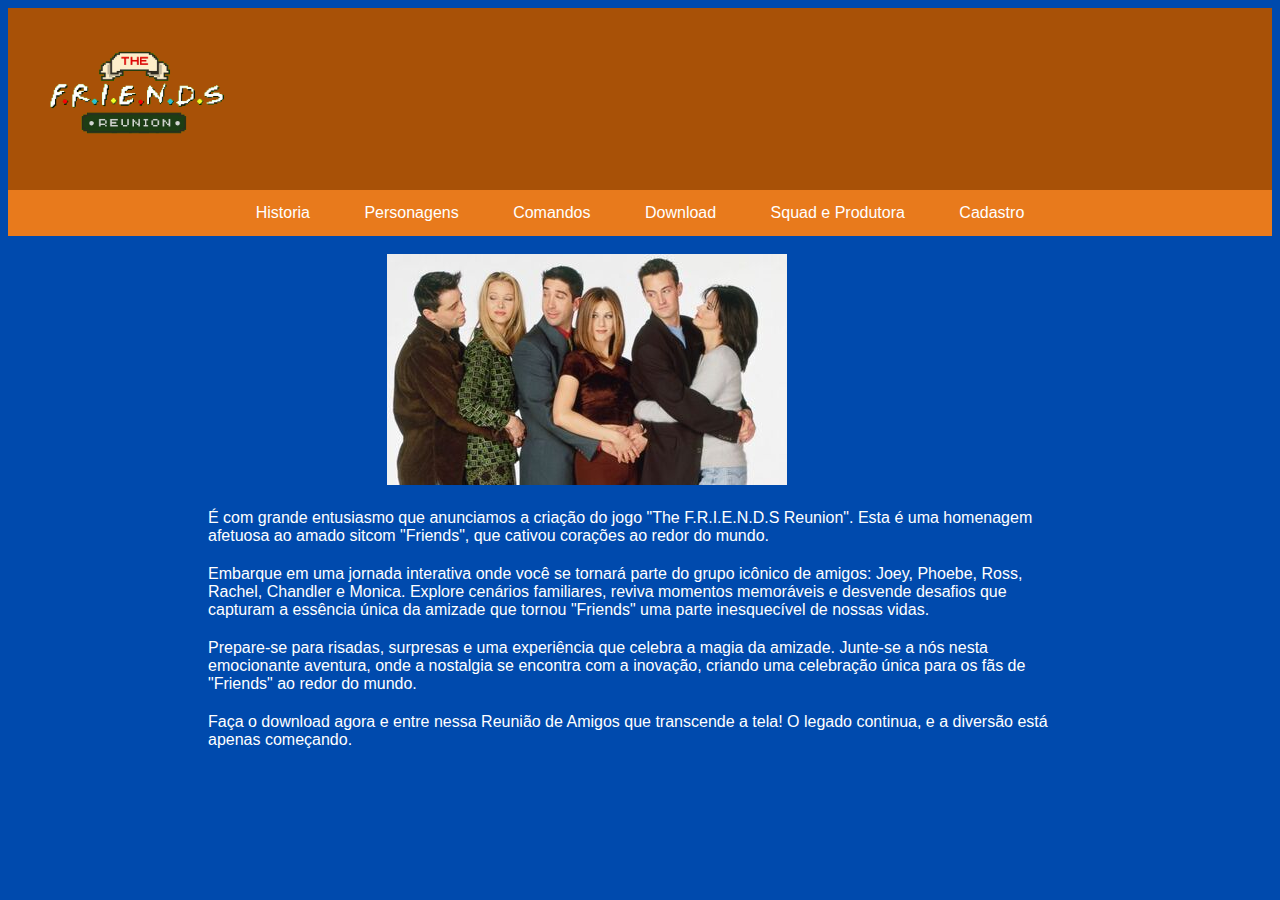
<file: index.html>
<!DOCTYPE html>
<html lang="pt-BR">

<head>
    <meta charset="UTF-8">
    <meta http-equiv="X-UA-Compatible" content="IE=edge">
    <meta name="viewport" content="width=device-width, initial-scale=1.0">

    <title>The F.R.I.E.N.D.S Reunion</title>
    <link rel="icon" href="./img/logo.png" type="image/icon type">

    <link rel="stylesheet" href="./css/style.css">
    <script src="main.js"></script>

</head>

<body>
    <div id="header">
        <a href="index.html" class="a1"><img class="imgLogo" src="img/logotransparente.png"></a>
        <div id="menu">
            <a href="historia.html" target="Historia">Historia</a>
            <a href="personagens.html">Personagens</a>
            <a href="comandos.html">Comandos</a>
            <a href="download.html" target="Download">Download</a>
            <a href="squad.html">Squad e Produtora</a>
            <a href="cadastro.html">Cadastro</a>
        </div>
    </div>

    <div class="div-imagem-centralizada">
        <div class="imagem-centralizada">
            <img src="./img/imagemgrupo.jpg">
        </div>
    </div>

    <p id="display-text">
        É com grande entusiasmo que anunciamos a criação do jogo "The F.R.I.E.N.D.S Reunion". Esta é uma homenagem afetuosa ao amado sitcom "Friends", que cativou corações ao redor do mundo.
    </p>

    <p id="display-text">
        Embarque em uma jornada interativa onde você se tornará parte do grupo icônico de amigos: Joey, Phoebe, Ross, Rachel, Chandler e Monica. Explore cenários familiares, reviva momentos memoráveis e desvende desafios que capturam a essência única da amizade que tornou "Friends" uma parte inesquecível de nossas vidas.
    </p>

    <p id="display-text">
        Prepare-se para risadas, surpresas e uma experiência que celebra a magia da amizade. Junte-se a nós nesta emocionante aventura, onde a nostalgia se encontra com a inovação, criando uma celebração única para os fãs de "Friends" ao redor do mundo.
    </p>

    <p id="display-text">
        Faça o download agora e entre nessa Reunião de Amigos que transcende a tela! O legado continua, e a diversão está apenas começando.
    </p>

</body>

</html>
</file>
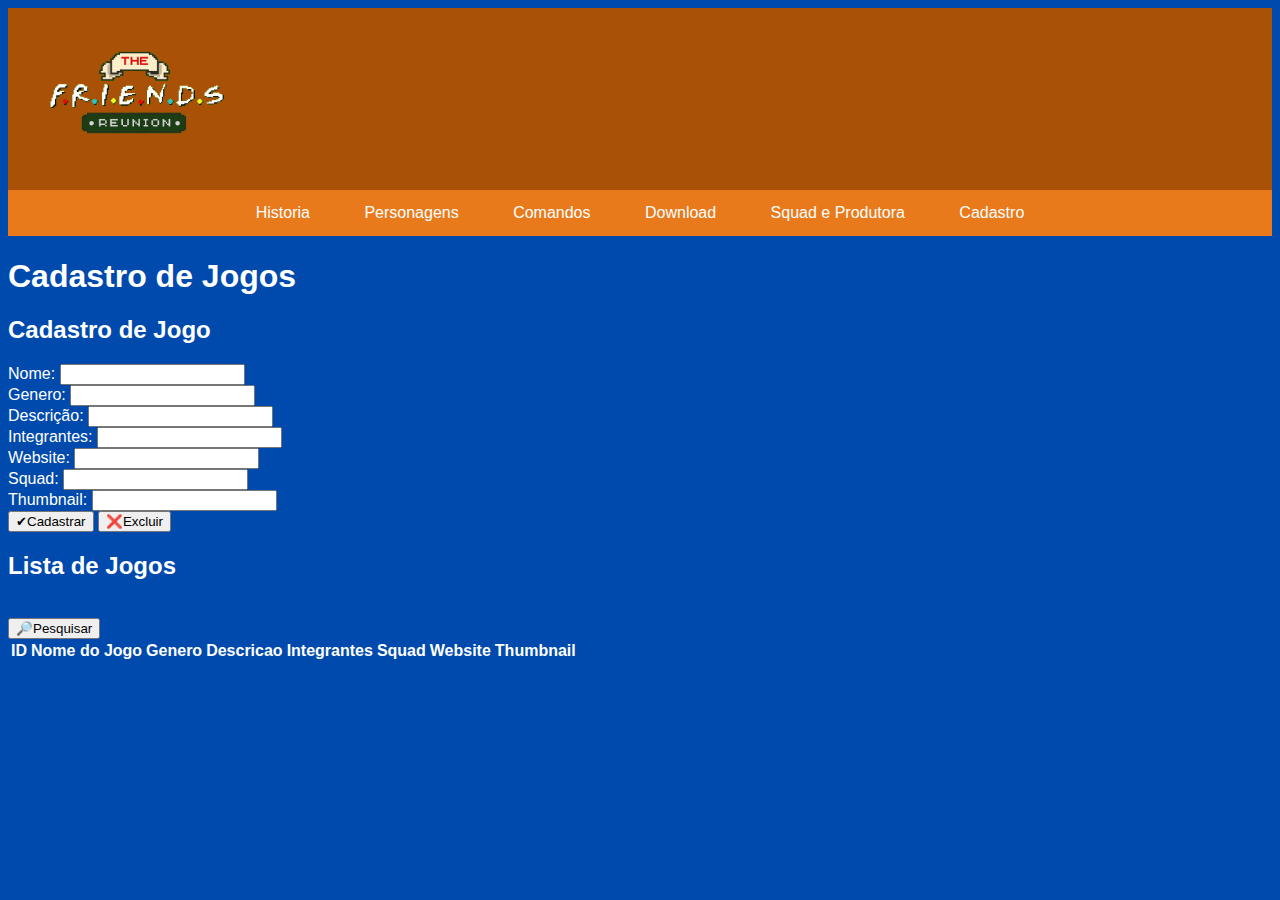
<file: cadastro.html>
<!DOCTYPE html>
<html lang="en">

<head>
    <meta charset="UTF-8">
    <meta http-equiv="X-UA-Compatible" content="IE=edge">
    <meta name="viewport" content="width=device-width, initial-scale=1.0">

    <title>Cadastro</title>
    <link rel="icon" href="./img/logo.png" type="image/icon type">

    <link rel="stylesheet" href="./css/style.css">
   
</head>

<body>
    <div id="header">
        <a href="index.html" class="a1"><img class="imgLogo" src="img/logotransparente.png"></a>
        <div id="menu">
            <a href="historia.html" target="Historia">Historia</a>
            <a href="personagens.html">Personagens</a>
            <a href="comandos.html">Comandos</a>
            <a href="download.html" target="Download">Download</a>
            <a href="squad.html">Squad e Produtora</a>
            <a href="cadastro.html">Cadastro</a>
        </div>
    </div>

    <h1>Cadastro de Jogos</h1>
    <div id="cadastro">
        <h2>Cadastro de Jogo</h2>
        <form id="cadastroForm" enctype="multipart/form-data">
            <label for="Name">Nome:</label>
            <input type="text" id="Name" name="Name" required><br>

            <label for="Genero">Genero:</label>
            <input type="text" id="Genero" name="Genero" required><br>

            <label for="Descricao">Descrição:</label>
            <input type="text" id="Descricao" name="Descricao" required><br>

            <label for="Integrantes">Integrantes:</label>
            <input type="text" id="Integrantes" name="Integrantes" required><br>

            <label for="Website">Website:</label>
            <input type="text" id="Website" name="Website" required><br>

            <label for="Squad">Squad:</label>
            <input type="text" id="Squad" name="Squad" required><br>

            <label for="Thumbnail">Thumbnail:</label>
            <input type="text" id="Thumbnail" name="Thumbnail" required><br>

            <button type="button" onclick="cadastrarJogo()">✔Cadastrar</button>
            <button type="button" onclick="excluirJogo()">❌Excluir</button>
        </form>
        <div id="divimagem">
            <h2>Lista de Jogos</h2><br>
            <button type="button" onclick="ListarJogos()">🔎Pesquisar</button>
            <header>

            </header>

            <aside>
                <!-- Barra lateral, se necessário -->
            </aside>

            <main>
                <table class="blueTable" id="jogos-tabela">
                    <thead>
                        <tr>
                            <th>ID</th>
                            <th>Nome do Jogo</th>
                            <th>Genero</th>
                            <th>Descricao</th>
                            <th>Integrantes</th>
                            <th>Squad</th>
                            <th>Website</th>
                            <th>Thumbnail</th>
                        </tr>
                    </thead>
                    <tbody>
                        <!-- A tabela de funcionários será carregada aqui -->
                    </tbody>
                </table>
        </div>
    </div>
    <script src="main.js"></script>
</body>

</html>
</file>
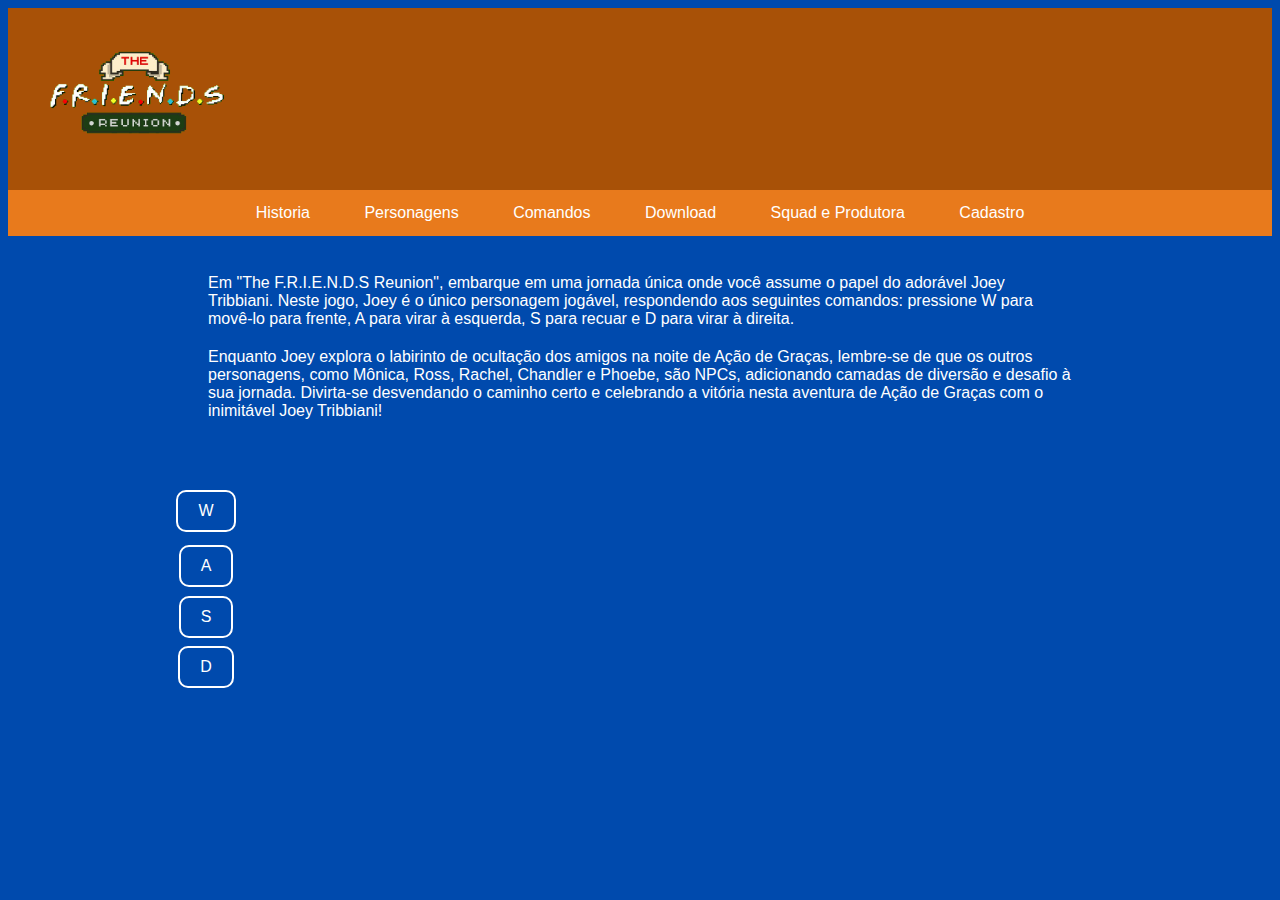
<file: comandos.html>
<!DOCTYPE html>
<html lang="en">

<head>
    <meta charset="UTF-8">
    <meta name="viewport" content="width=device-width, initial-scale=1.0">

    <title>Comandos</title>
    <link rel="icon" href="./img/logo.png" type="image/icon type">

    <link rel="stylesheet" href="./css/style.css">
    <script src="main.js"></script>
</head>

<body>
    <div id="header">
        <a href="index.html" class="a1"><img class="imgLogo" src="img/logotransparente.png"></a>
        <div id="menu">
            <a href="historia.html" target="Historia">Historia</a>
            <a href="personagens.html" target="Personagens">Personagens</a>
            <a href="comandos.html" target="Comandos">Comandos</a>
            <a href="download.html" target="Download">Download</a>
            <a href="squad.html">Squad e Produtora</a>
            <a href="cadastro.html">Cadastro</a>
        </div>
    </div>

    <br>

    <p id="display-text">
        Em "The F.R.I.E.N.D.S Reunion", embarque em uma jornada única onde você assume o papel do adorável Joey
        Tribbiani. Neste jogo, Joey é o único personagem jogável, respondendo aos seguintes comandos: pressione W para
        movê-lo para frente, A para virar à esquerda, S para recuar e D para virar à direita.
    </p>

    <p id="display-text">
        Enquanto Joey explora o labirinto de ocultação dos amigos na noite de Ação de Graças, lembre-se de que os outros
        personagens, como Mônica, Ross, Rachel, Chandler e Phoebe, são NPCs, adicionando camadas de diversão e desafio à
        sua jornada. Divirta-se desvendando o caminho certo e celebrando a vitória nesta aventura de Ação de Graças com
        o inimitável Joey Tribbiani!
    </p>

    <div class="container">
        <table id="multTable">
            <tr>
                <td>
                    <div class="button-container">
                        <button id="top-button" class="button" onmouseover="displayCommand('Para Frente')">W</button>
                        <button class="button" onmouseover="displayCommand('Esquerda')">A</button>
                        <button class="button" onmouseover="displayCommand('Para Trás')">S</button>
                        <button class="button" onmouseover="displayCommand('Direita')">D</button>
                    </div>
                </td>
                <td>
                    <div id="command-display"></div>
                </td>
            </tr>
        </table>
    </div>

</body>

</html>
</file>
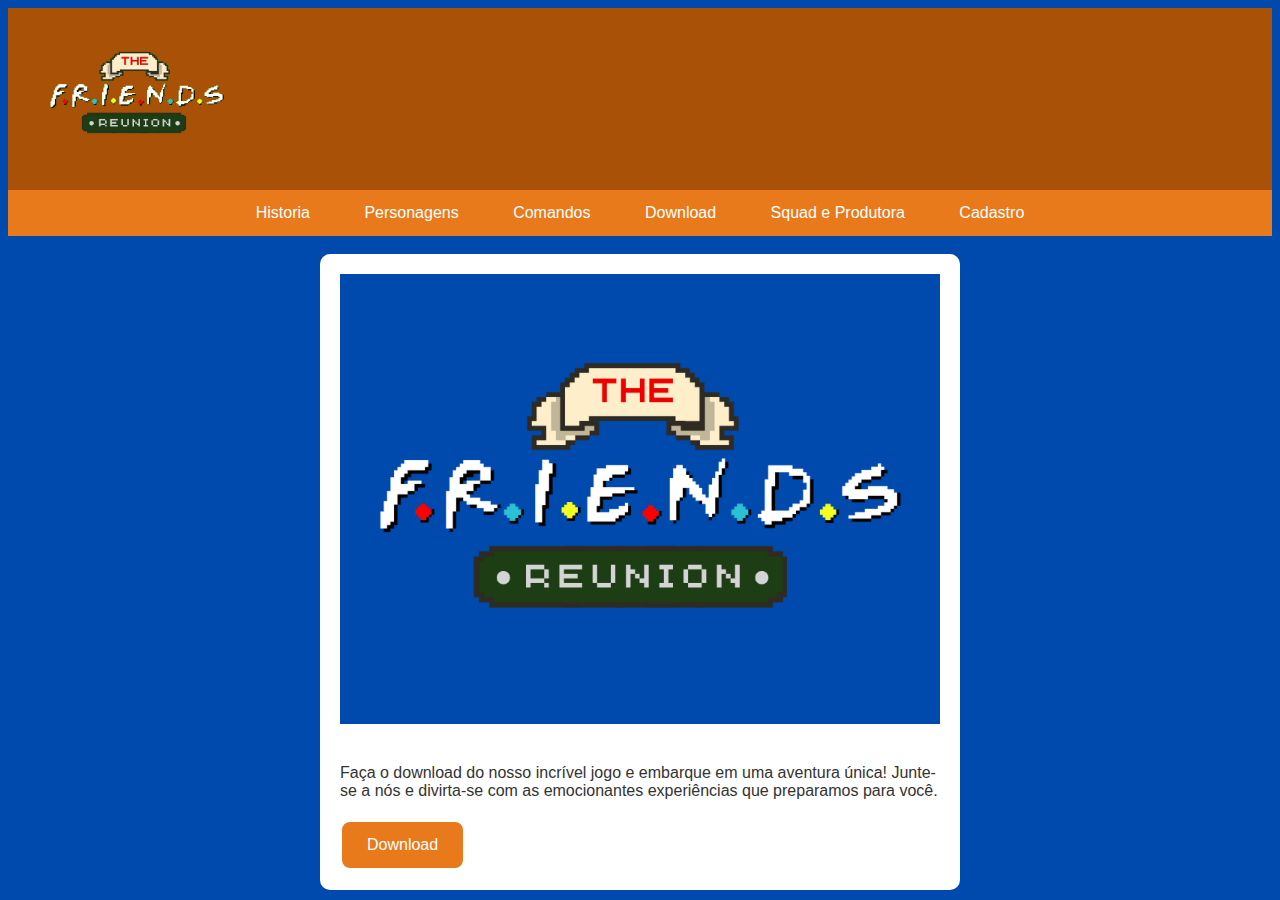
<file: download.html>
<!DOCTYPE html>
<html lang="pt-BR">

<head>
    <meta charset="UTF-8">
    <meta http-equiv="X-UA-Compatible" content="IE=edge">
    <meta name="viewport" content="width=device-width, initial-scale=1.0">

    <title>Download</title>
    <link rel="icon" href="./img/logo.png" type="image/icon type">

    <link rel="stylesheet" href="./css/style.css">
    <script src="main.js"></script>
</head>

<body>
    <div id="header">
        <a href="index.html" class="a1"><img class="imgLogo" src="img/logotransparente.png"></a>
        <div id="menu">
            <a href="historia.html" target="Historia">Historia</a>
            <a href="personagens.html">Personagens</a>
            <a href="comandos.html">Comandos</a>
            <a href="download.html" target="Download">Download</a>
            <a href="squad.html">Squad e Produtora</a>
            <a href="cadastro.html">Cadastro</a>
        </div>
    </div>
    <br>
    <div class="download-container">
        <img class="download-logo" src="./img/logoazul.png" alt="Logo do Jogo">

        <p class="download-description">
            Faça o download do nosso incrível jogo e embarque em uma aventura única!
            Junte-se a nós e divirta-se com as emocionantes experiências que preparamos para você.
        </p>

        <a href="https://github.com/giu-g/prjFinal23/blob/main/prjFinal23.jar" class="download-button">Download</a>
    </div>
</body>

</html>
</file>
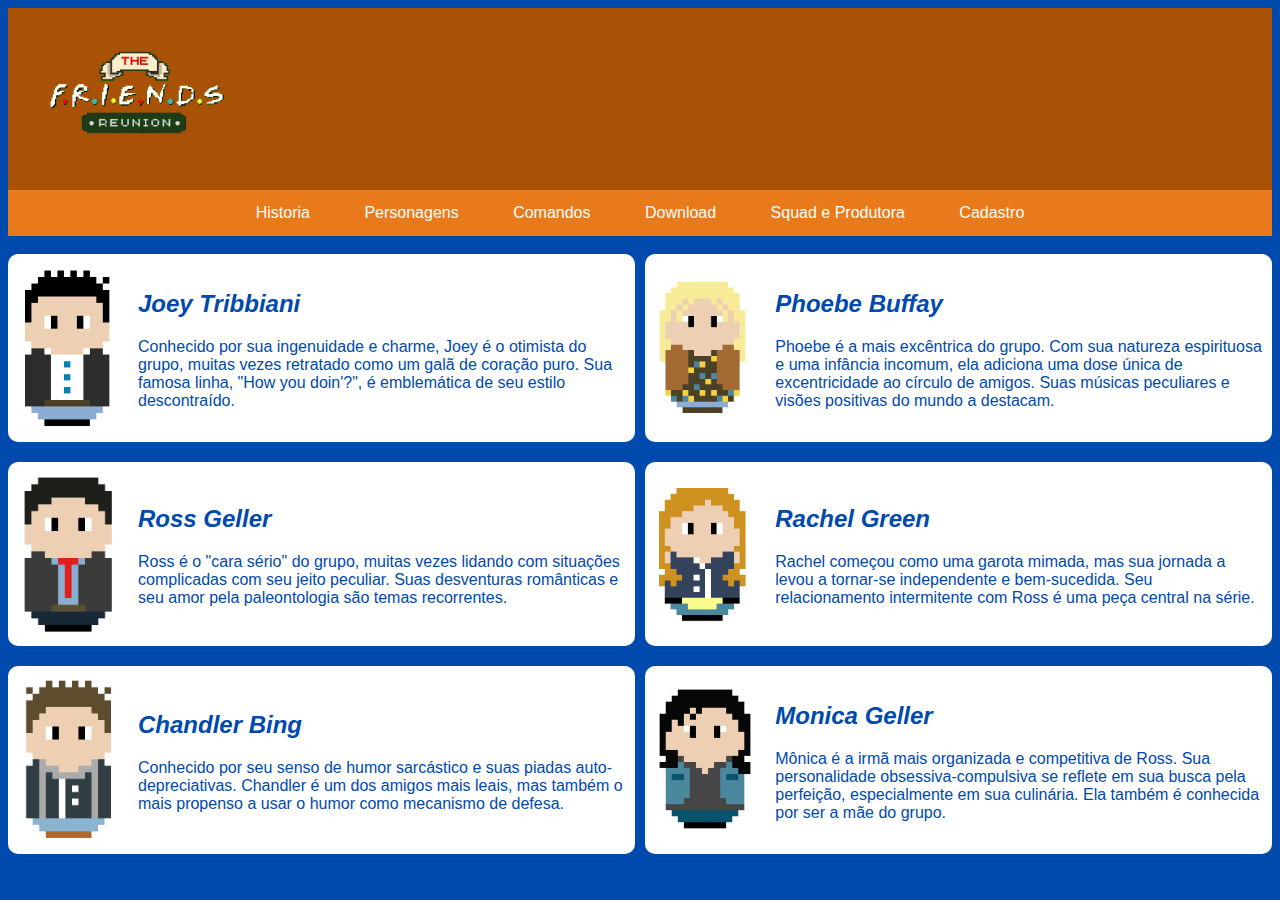
<file: personagens.html>
<!DOCTYPE html>
<html lang="pt-BR">

<head>
    <meta charset="UTF-8">
    <meta http-equiv="X-UA-Compatible" content="IE=edge">
    <meta name="viewport" content="width=device-width, initial-scale=1.0">

    <title>Personagens</title>
    <link rel="icon" href="./img/logo.png" type="image/icon type">

    <link rel="stylesheet" href="./css/style.css">
    <script src="main.js"></script>

</head>

<body>
    <div id="header">
        <a href="index.html" class="a1"><img class="imgLogo" src="img/logotransparente.png"></a>
        <div id="menu">
            <a href="historia.html" target="Historia">Historia</a>
            <a href="personagens.html">Personagens</a>
            <a href="comandos.html">Comandos</a>
            <a href="download.html" target="Download">Download</a>
            <a href="squad.html">Squad e Produtora</a>
            <a href="cadastro.html">Cadastro</a>
        </div>
    </div>

    <br>

    <div class="personagens-table">
        <div class="personagem">
            <img src="./img/joey.gif" alt="Imagem de Joey">
            <div class="personagem-descricao">
                <h2 class="personagem-descricao-title">Joey Tribbiani</h2>
                <p>Conhecido por sua ingenuidade e charme, Joey é o otimista do grupo, muitas vezes retratado como um
                    galã de coração puro. Sua famosa linha, "How you doin'?", é emblemática de seu estilo descontraído.
                </p>
            </div>
        </div>

        <div class="personagem">
            <img src="./img/pheobe.gif" alt="Imagem de Phoebe">
            <div class="personagem-descricao">
                <h2 class="personagem-descricao-title">Phoebe Buffay</h2>
                <p>Phoebe é a mais excêntrica do grupo. Com sua natureza espirituosa e uma infância incomum, ela
                    adiciona uma dose única de excentricidade ao círculo de amigos. Suas músicas peculiares e visões
                    positivas do mundo a destacam.</p>
            </div>
        </div>

        <div class="personagens-table">
            <div class="personagem">
                <img src="./img/ross.gif" alt="Imagem de Ross">
                <div class="personagem-descricao">
                    <h2 class="personagem-descricao-title">Ross Geller</h2>
                    <p>Ross é o "cara sério" do grupo, muitas vezes lidando com situações complicadas com seu jeito
                        peculiar. Suas desventuras românticas e seu amor pela paleontologia são temas recorrentes.</p>
                </div>
            </div>

            <div class="personagem">
                <img src="./img/rachel.gif" alt="Imagem de Rachel">
                <div class="personagem-descricao">
                    <h2 class="personagem-descricao-title">Rachel Green</h2>
                    <p>Rachel começou como uma garota mimada, mas sua jornada a levou a tornar-se independente e
                        bem-sucedida. Seu relacionamento intermitente com Ross é uma peça central na série.</p>
                </div>
            </div>

            <div class="personagens-table">
                <div class="personagem">
                    <img src="./img/chandler.gif" alt="Imagem de Chandler">
                    <div class="personagem-descricao">
                        <h2 class="personagem-descricao-title">Chandler Bing</h2>
                        <p>Conhecido por seu senso de humor sarcástico e suas piadas auto-depreciativas. Chandler é um
                            dos amigos mais leais, mas também o mais propenso a usar o humor como mecanismo de defesa.
                        </p>
                    </div>
                </div>

                <div class="personagem">
                    <img src="./img/monica.gif" alt="Imagem de Monica">
                    <div class="personagem-descricao">
                        <h2 class="personagem-descricao-title">Monica Geller</h2>
                        <p>Mônica é a irmã mais organizada e competitiva de Ross. Sua personalidade obsessiva-compulsiva
                            se reflete em sua busca pela perfeição, especialmente em sua culinária. Ela também é
                            conhecida por ser a mãe do grupo.</p>
                    </div>
                </div>

</body>

</html>
</file>
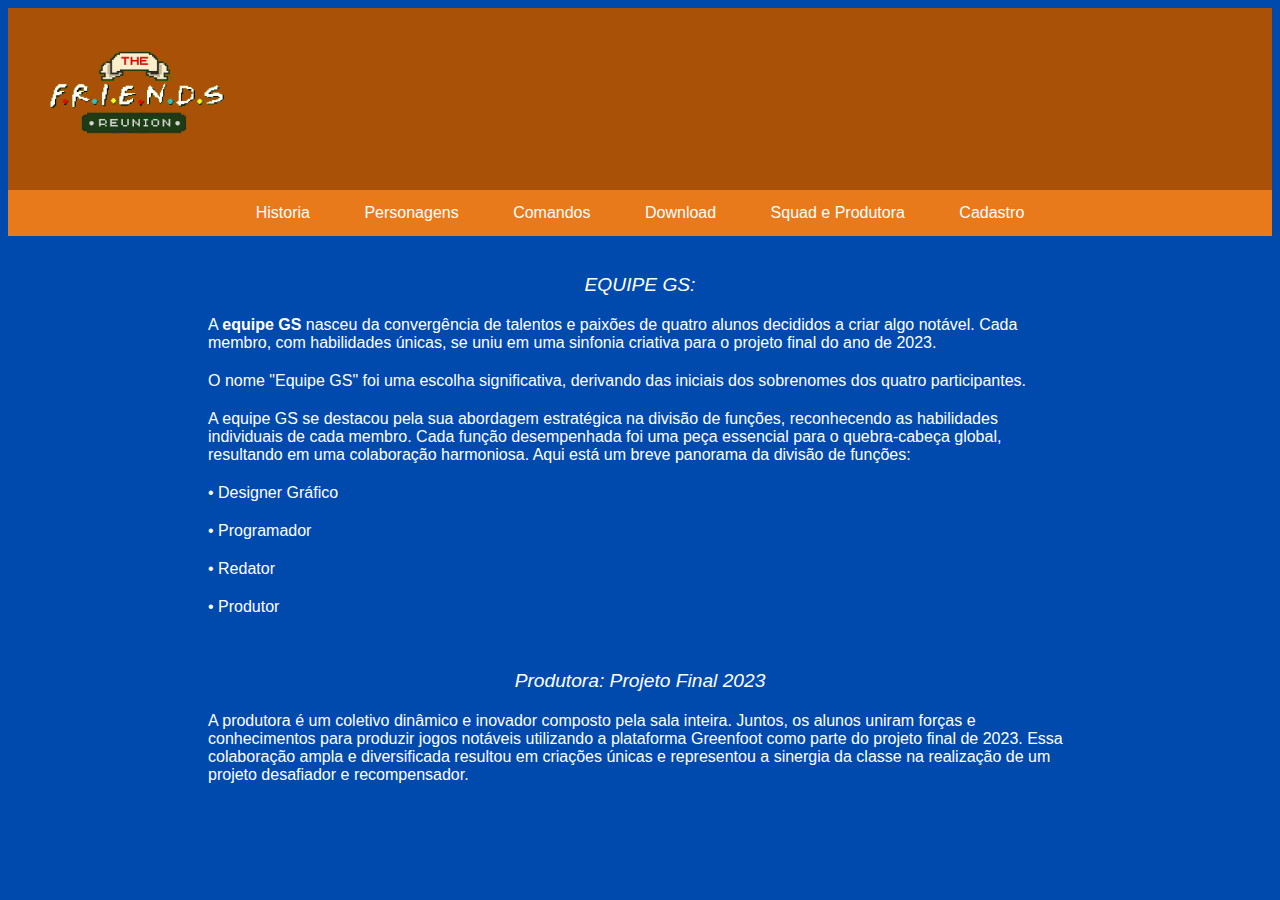
<file: squad.html>
<!DOCTYPE html>
<html lang="pt-BR">

<head>
    <meta charset="UTF-8">
    <meta http-equiv="X-UA-Compatible" content="IE=edge">
    <meta name="viewport" content="width=device-width, initial-scale=1.0">

    <title>Squad e Produtora</title>
    <link rel="icon" href="./img/logo.png" type="image/icon type">

    <link rel="stylesheet" href="./css/style.css">
    <script src="main.js"></script>

</head>

<body>
    <div id="header">
        <a href="index.html" class="a1"><img class="imgLogo" src="img/logotransparente.png"></a>
        <div id="menu">
            <a href="historia.html" target="Historia">Historia</a>
            <a href="personagens.html">Personagens</a>
            <a href="comandos.html">Comandos</a>
            <a href="download.html" target="Download">Download</a>
            <a href="squad.html">Squad e Produtora</a>
            <a href="cadastro.html">Cadastro</a>
        </div>
    </div>

    <br>

    <p id="display-text-title">
        EQUIPE GS:
    </p>

    <p id="display-text">
        A <b>equipe GS</b> nasceu da convergência de talentos e paixões de quatro alunos decididos a criar algo notável.
        Cada membro, com habilidades únicas, se uniu em uma sinfonia criativa para o projeto final do ano de 2023.
    </p>

    <p id="display-text">
        O nome "Equipe GS" foi uma escolha significativa, derivando das iniciais dos sobrenomes dos quatro
        participantes.
    </p>

    <p id="display-text">
        A equipe GS se destacou pela sua abordagem estratégica na divisão de funções, reconhecendo as habilidades
        individuais de cada membro. Cada função desempenhada foi uma peça essencial para o quebra-cabeça global,
        resultando em uma colaboração harmoniosa. Aqui está um breve panorama da divisão de funções:
    </p>

    <p id="display-text">
        • Designer Gráfico
    </p>
    <p id="display-text">
        • Programador
    </p>
    <p id="display-text">
        • Redator
    </p>
    <p id="display-text">
        • Produtor
    </p>

    <br>

    <p id="display-text-title">
        Produtora: Projeto Final 2023
    </p>

    <p id="display-text">
        A produtora é um coletivo dinâmico e inovador composto pela sala inteira. Juntos, os alunos uniram forças e
        conhecimentos para produzir jogos notáveis utilizando a plataforma Greenfoot como parte do projeto final de
        2023. Essa colaboração ampla e diversificada resultou em criações únicas e representou a sinergia da classe na
        realização de um projeto desafiador e recompensador.
    </p>

    <br>

</body>

</html>
</file>
<file: css/style.css>
body {
    font-family: Arial, sans-serif;
    background-color: #004AAD;
    color: white;
}

#display-text {
    margin-top: 20px;
    margin-left: 200px;
    margin-right: 200px;
}

#display-text-title {
    margin-top: 20px;
    margin-left: 200px;
    margin-right: 200px;
    font-size: larger;
    font-weight: 300;
    text-align: center;
    font-style: italic;
}

a:link,
a:visited {
    background-color: #e87a1c;
    color: white;
    padding: 14px 25px;
    text-align: center;
    text-decoration: none;
    display: inline-block;
}

a:hover,
a:active {
    background-color: #a85107;
}

#menu {
    width: 100%;
    background-color: #e87a1c;
    text-align: center;
}

#header {
    background-color: #a85107;
}

.imgLogo {
    width: 200px;
    margin-left: 2%;
}

/* index */

.a1:link,
.a1:visited {
    background-color: #a85107;
    color: white;
    padding: 14px 25px;
    text-align: center;
    text-decoration: none;
    display: inline-block;
}

.a1:hover,
.a1:active {
    background-color: #a85107;
}

/* Comandos: */

.button-container {
    display: flex;
    flex-direction: column;
    align-items: center;
}

.button {
    display: inline-block;
    padding: 10px 20px;
    margin: 5px;
    font-size: 16px;
    text-align: center;
    text-decoration: none;
    border-radius: 10px;
    color: #fff;
    background-color: #004AAD;
    border: 2px solid #fff;
    transition: background-color 0.3s, border-color 0.3s, color 0.3s;
    margin-top: 5%;
}

.button:hover {
    background-color: #fff;
    color: #004AAD;
    border-color: #004AAD;
}

#top-button {
    margin-bottom: 10px;
}

#command-display {
    margin-top: 20px;
    font-size: 18px;
    color: #fff;
}

.container {
    margin-top: 5%;
    width: 400px;
    /* or whatever is needed */
}

#multTable {
    margin: 0 auto;
    height: 200px;
    overflow-x: scroll;
    overflow-y: scroll;
}

/* Personagens */

.personagens-table { 
    display: flex; 
    flex-wrap: wrap; 
    justify-content: space-between; 
} 

.personagem { 
    width: 48%; 
    margin-bottom: 20px; 
    background-color: #fff; 
    padding: 10px; 
    border-radius: 10px; 
    display: flex; 
    align-items: center; 
} 

.personagem img { 
    max-width: 100px; 
    margin-right: 20px; 
} 

.personagem-descricao { 
    flex: 1; 
    color: #004AAD;
} 

.personagem-descricao-title { 
    flex: 1; 
    color: #004AAD;
    font-style: italic;
} 

/* Download */

.download-container { 
    max-width: 600px; 
    margin: 0 auto; 
    background-color: #fff; 
    padding: 20px; 
    border-radius: 10px; 
} 

.download-logo { 
    max-width: 100%; 
    margin-bottom: 20px; 
} 

.download-description { 
    margin-bottom: 20px; 
    color: #333; 
} 

.download-button { 
    display: inline-block; 
    padding: 10px 20px; 
    font-size: 16px; 
    text-align: center; 
    text-decoration: none; 
    border-radius: 10px; 
    color: #fff; 
    background-color: #3498db; 
    border: 2px solid #fff; 
    transition: background-color 0.3s, border-color 0.3s, color 0.3s; 
} 

.download-button:hover { 
    background-color: #fff; 
    color: #3498db;
    border-color: #3498db; 
}

.div-imagem-centralizada {
    margin-left: 30%;
}

.imagem-centralizada {
    width: 200px;
    border-radius: 10px; 
    margin-top: 2%;
    margin-bottom: 2%;
}
</file>
